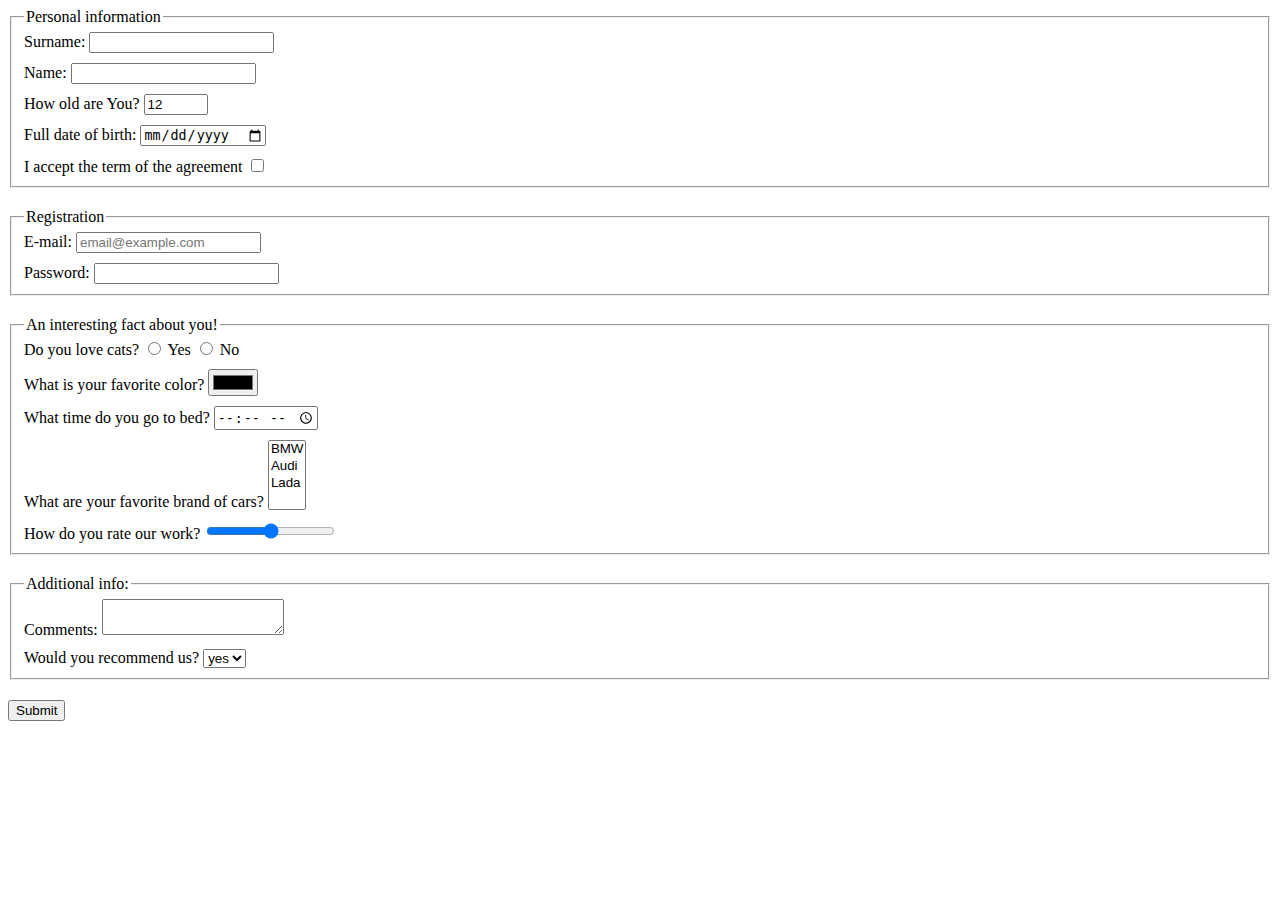
<file: index.html>
<!doctype html><html lang="en"><head><meta charset="UTF-8"><meta name="viewport" content="width=device-width, user-scalable=no, initial-scale=1.0, maximum-scale=1.0, minimum-scale=1.0"><meta http-equiv="X-UA-Compatible" content="ie=edge"><title>HTML Form</title><link rel="stylesheet" href="style.be9bc5a7.css"></head><body> <script type="text/javascript" src="main.e97352c4.js"></script> <form action="https://mate-academy-form-lesson.herokuapp.com/create-application" method="post"> <fieldset> <legend>Personal information</legend> <div class="form-field"> <label class="form-field"> Surname: <input type="text" name="surname" autocomplete="off" required> </label> </div> <div class="form-field"> <label class="form-field"> Name: <input type="text" name="name" autocomplete="off" required> </label> </div> <div class="form-field"> <label class="form-field"> How old are You? <input type="number" name="age" value="12" min="1" max="100" required> </label> </div> <div class="form-field"> <label class="form-field"> Full date of birth: <input type="date" name="date" placeholder="mm/dd/yyyy" required> </label> </div> <div class="form-field"> <label class="form-field"> I accept the term of the agreement <input type="checkbox" name="term" required> </label> </div> </fieldset> <fieldset> <legend>Registration</legend> <div class="form-field"> <label class="form-field"> E-mail: <input type="email" name="email" placeholder="email@example.com" autocomplete="off" required> </label> </div> <div class="form-field"> <label class="form-field"> Password: <input type="password" name="password" minlength="8" maxlength="20" autocomplete="off" required> </label> </div> </fieldset> <fieldset> <legend>An interesting fact about you!</legend> <div class="form-field"> Do you love cats? <label class="form-field"> <input type="radio" name="cats" value="Yes" required> Yes </label> <label class="form-field"> <input type="radio" name="cats" value="No"> No </label> </div> <div class="form-field"> <label class="form-field"> What is your favorite color? <input type="color" name="color" required> </label> </div> <div class="form-field"> <label class="form-field"> What time do you go to bed? <input type="time" required> </label> </div> <div class="form-field"> <label class="form-field"> What are your favorite brand of cars? <select name="cars" required multiple> <option value="bmw">BMW</option> <option value="audi">Audi</option> <option value="lada">Lada</option> </select> </label> </div> <div class="form-field"> <label class="form-field"> How do you rate our work? <input type="range" min="0" max="10" required> </label> </div> </fieldset> <fieldset> <legend>Additional info:</legend> <div class="form-field"> <label class="form-field"> Comments: <textarea name="comments" cols="20" rows="2" autocomplete="off">
            </textarea> </label> </div> <div class="form-field"> <label class="form-field"> Would you recommend us? <select name="recommend" required> <option value="yes">yes</option> <option value="no">no</option> </select> </label> </div> </fieldset> <div class="form-field"> <button type="submit">Submit</button> </div> </form> </body></html>
</file>
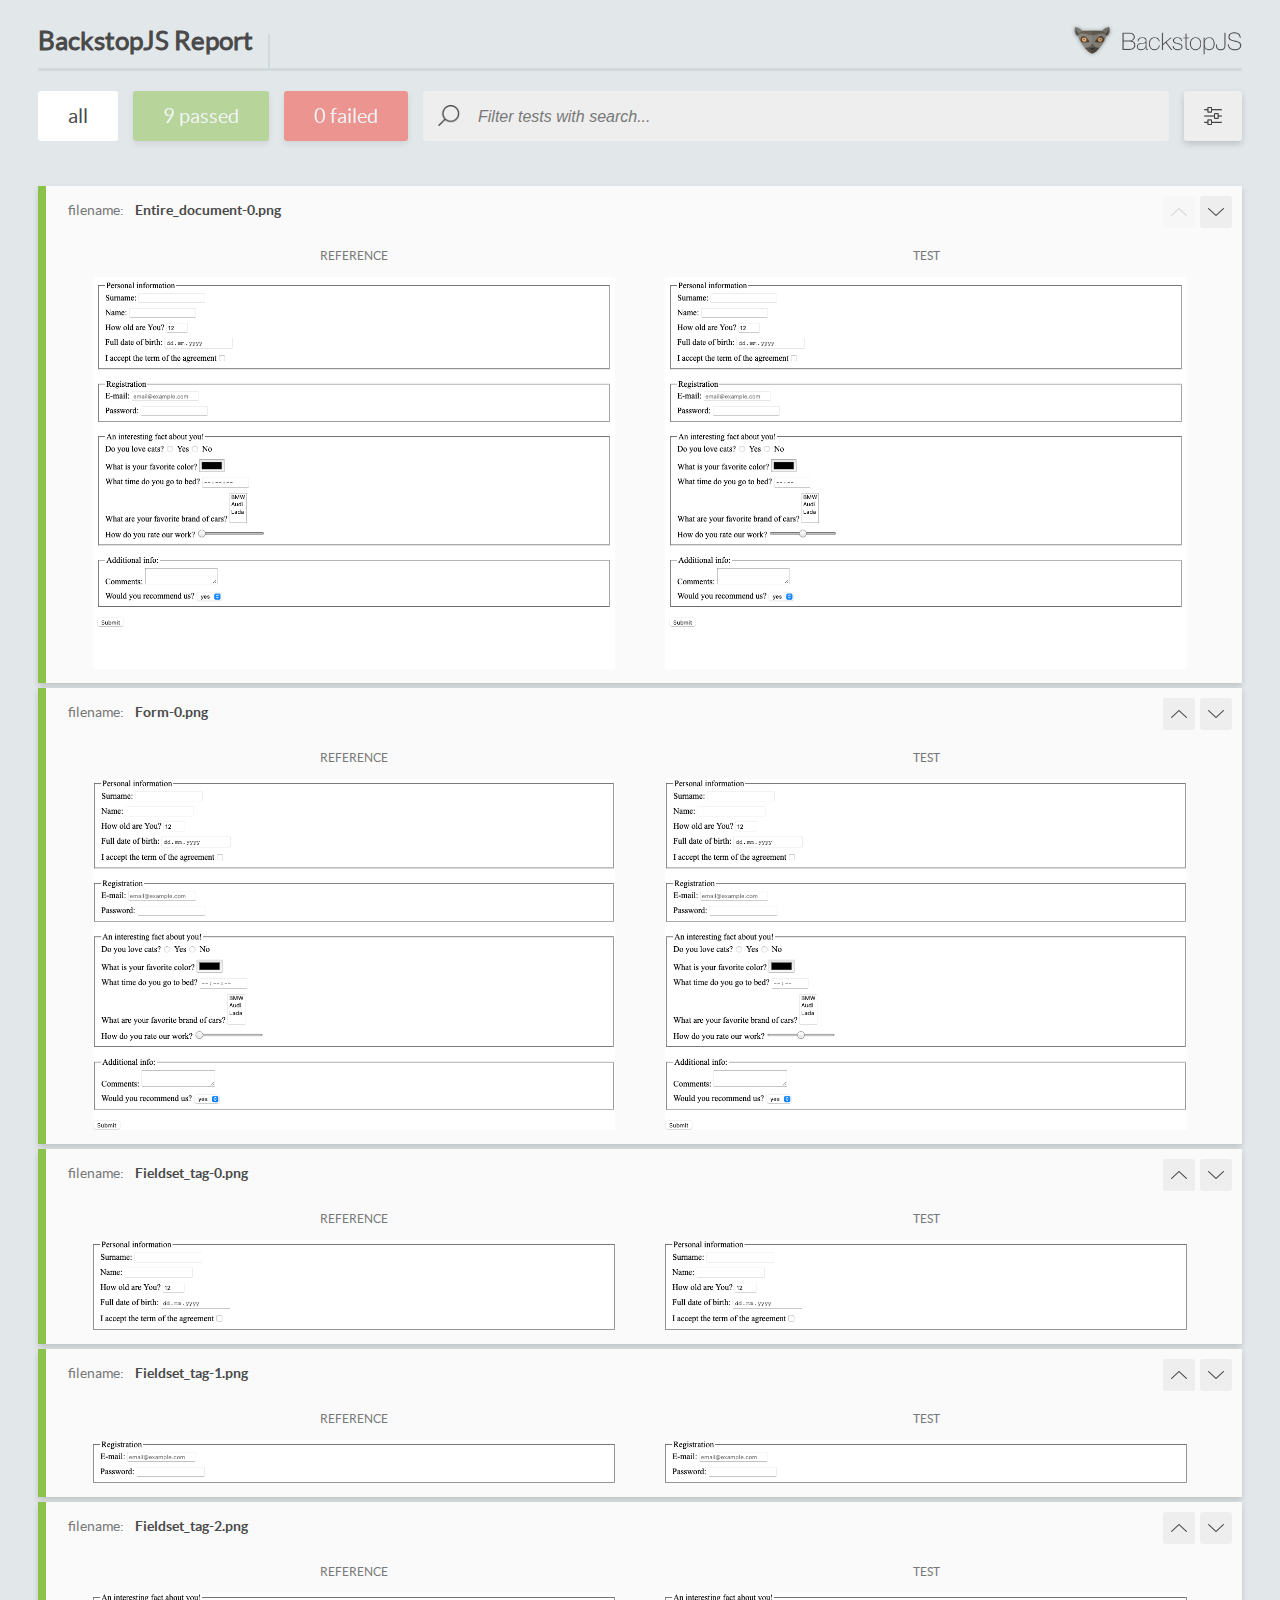
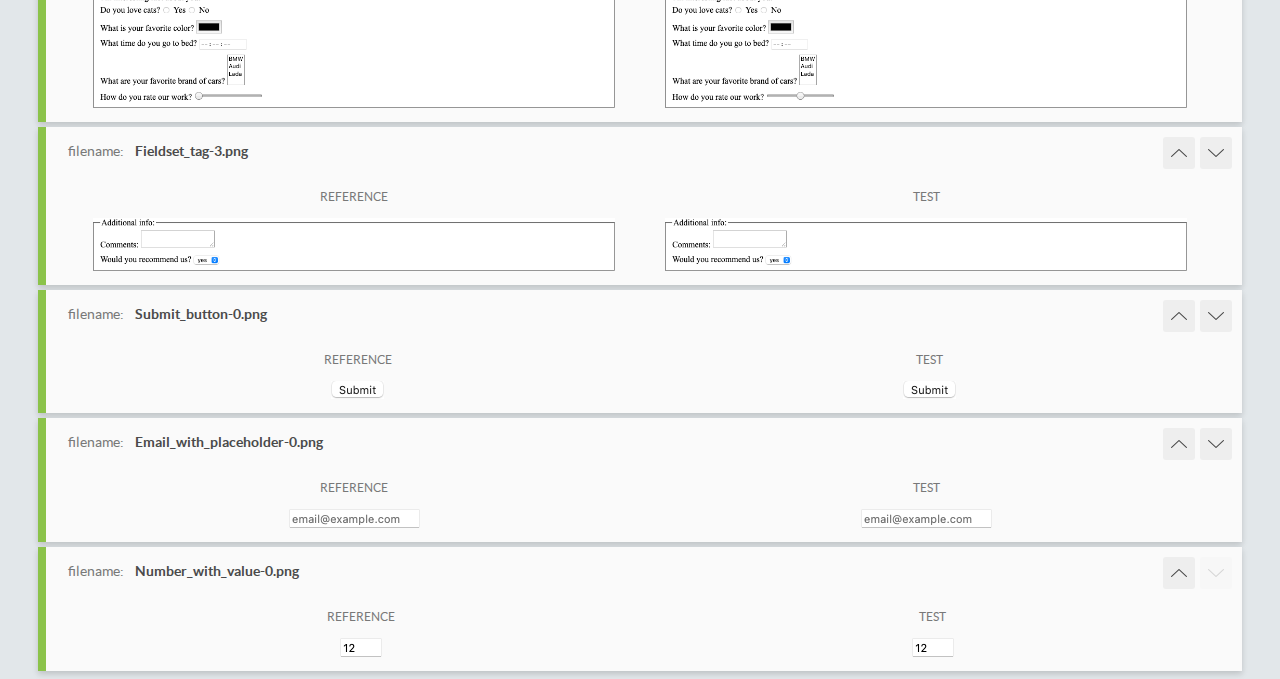
<file: report/html_report/index.html>
<!DOCTYPE html>
<html>
  <head>
    <meta charset="utf-8">
    <title>BackstopJS Report</title>

    <style>
      @font-face {
          font-family: 'latoregular';
          src: url('./assets/fonts/lato-regular-webfont.woff2') format('woff2'),
              url('./assets/fonts/lato-regular-webfont.woff') format('woff');
          font-weight: 400;
          font-style: normal;
      }
      @font-face {
          font-family: 'latobold';
          src: url('./assets/fonts/lato-bold-webfont.woff2') format('woff2'),
              url('./assets/fonts/lato-bold-webfont.woff') format('woff');
          font-weight: 700;
          font-style: normal;
      }

      .ReactModal__Body--open {
          overflow: hidden;
      }
      .ReactModal__Body--open .header {
        display: none;
      }

    </style>
  </head>
  <body style="background-color: #E2E7EA">
    <div id="root">

    </div>
    <script type="text/javascript">
      function report (report) { // eslint-disable-line no-unused-vars
        window.tests = report;
      }
    </script>
    <script type="text/javascript" src="config.js"></script>
    <script type="text/javascript" src="index_bundle.js"></script>
  </body>
</html>
</file>
<file: style.be9bc5a7.css>
fieldset{margin-bottom:20px;padding-bottom:0}div.form-field{margin-bottom:10px}
/*# sourceMappingURL=style.be9bc5a7.css.map */
</file>
